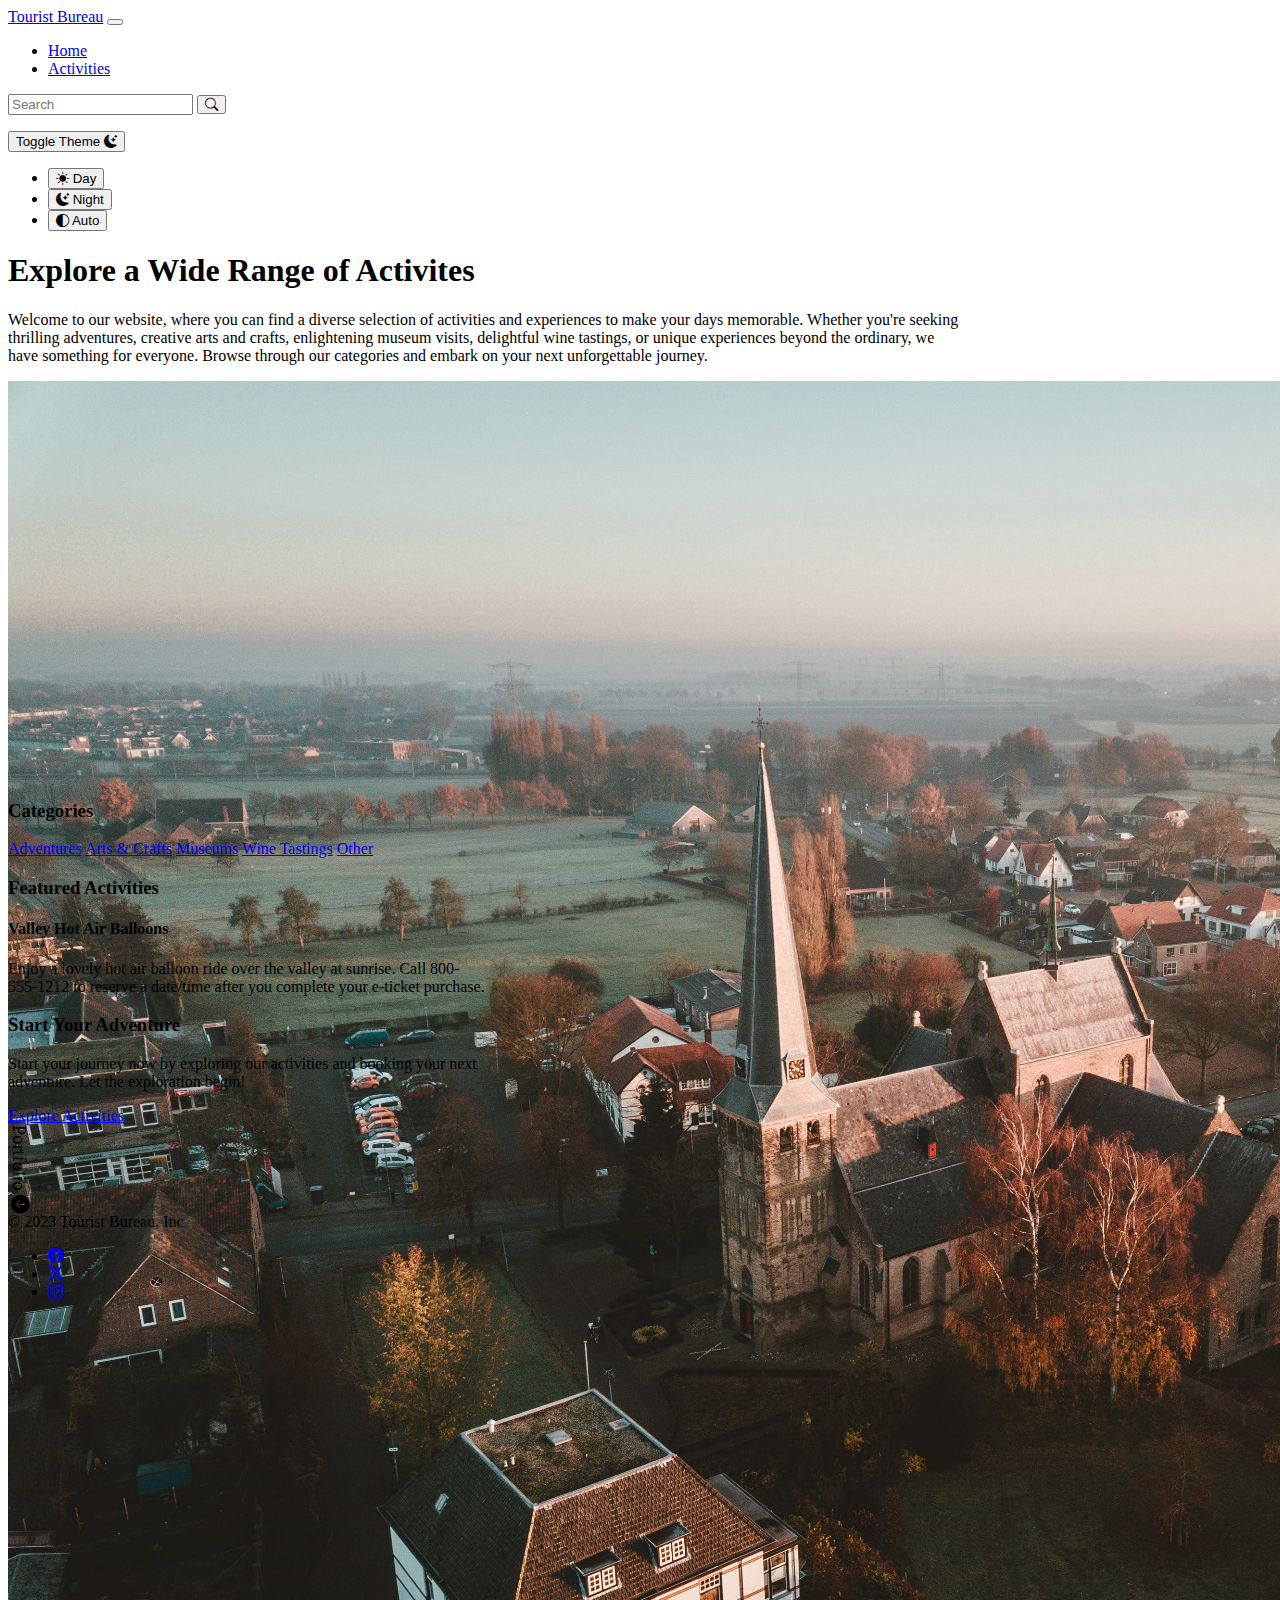
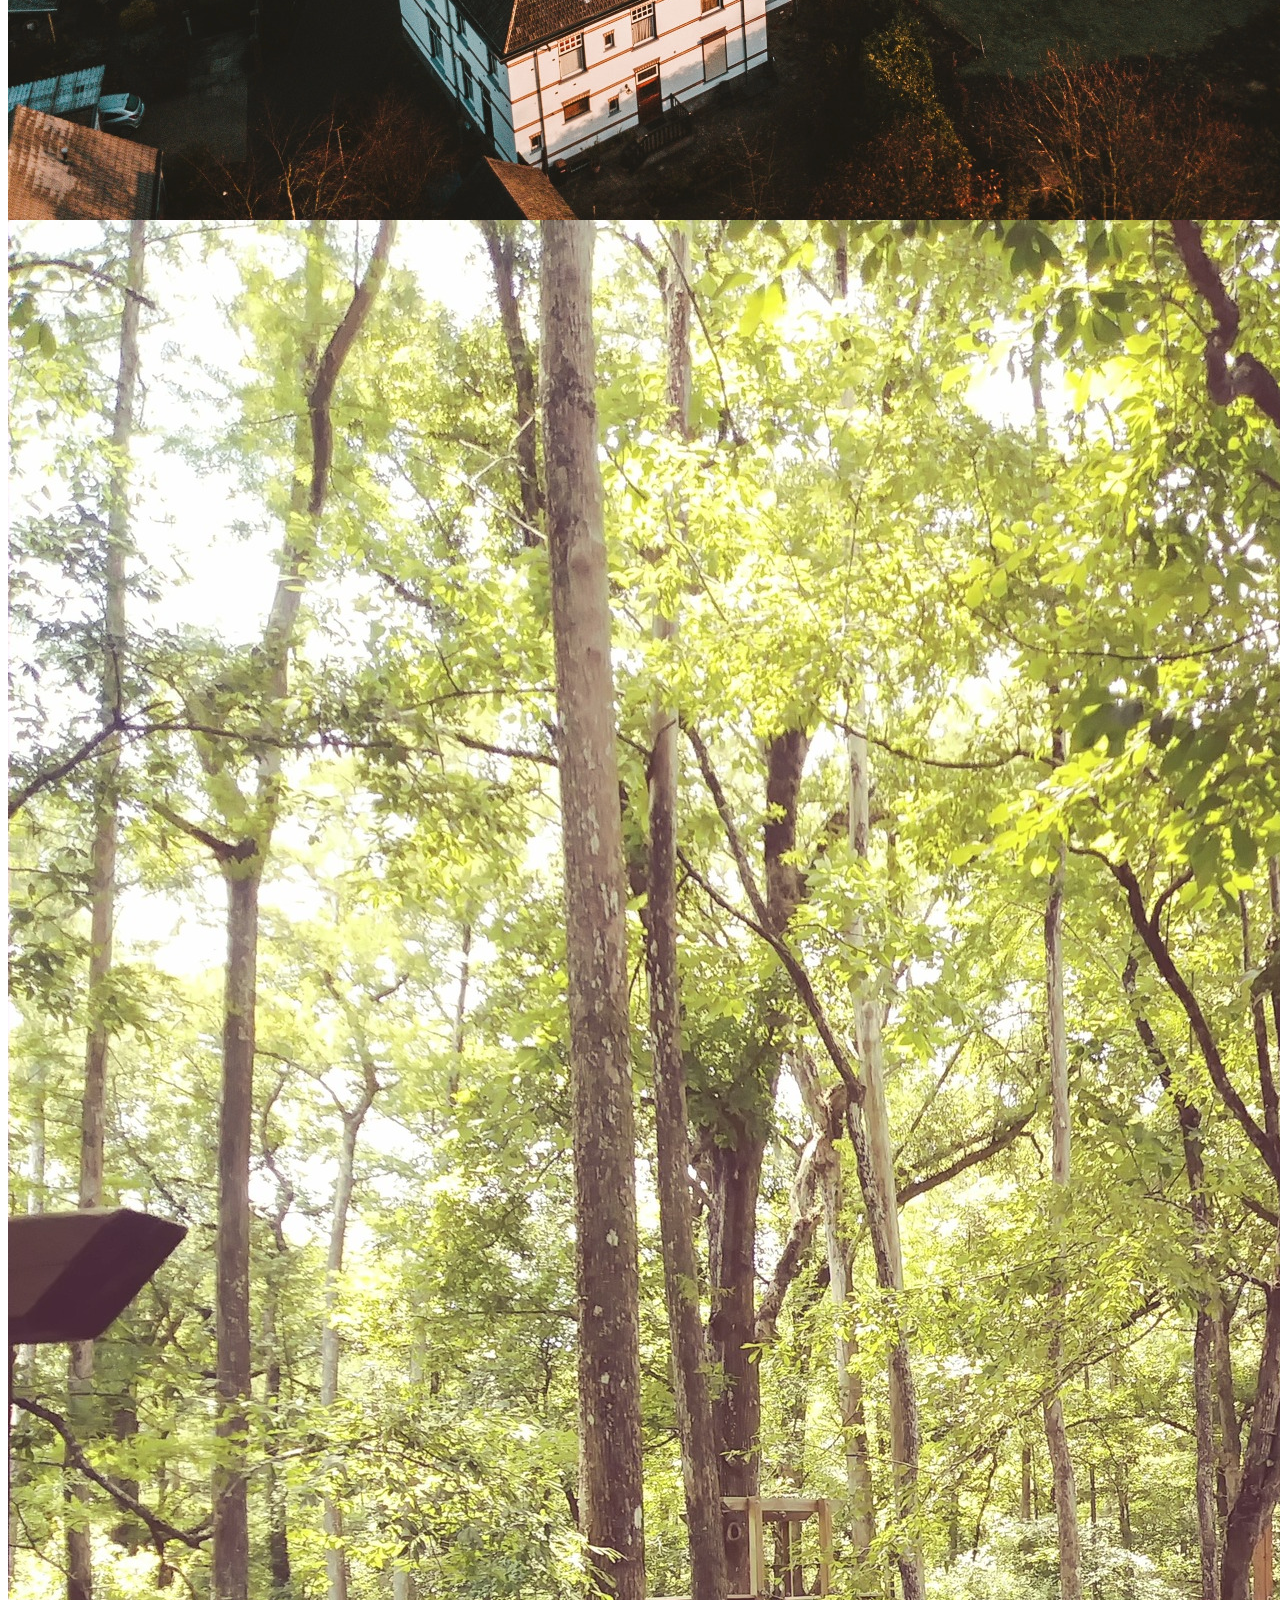
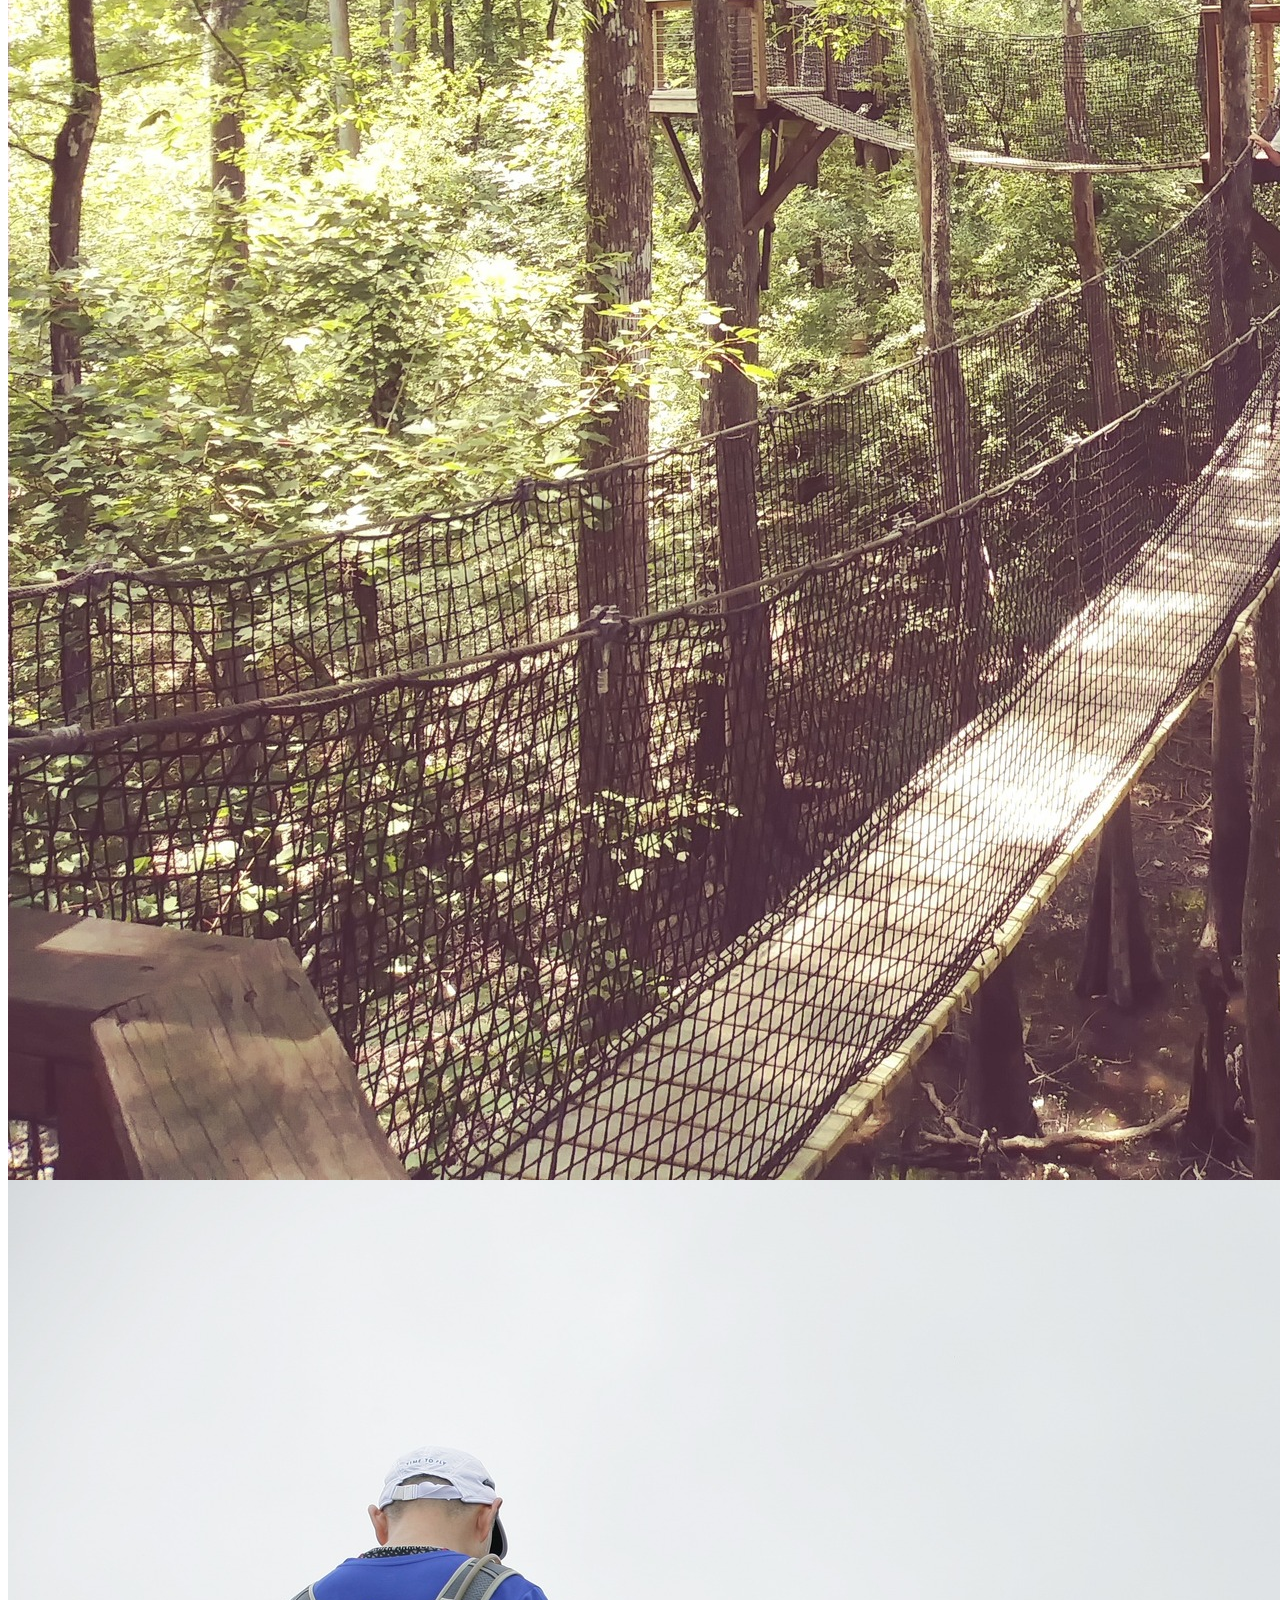
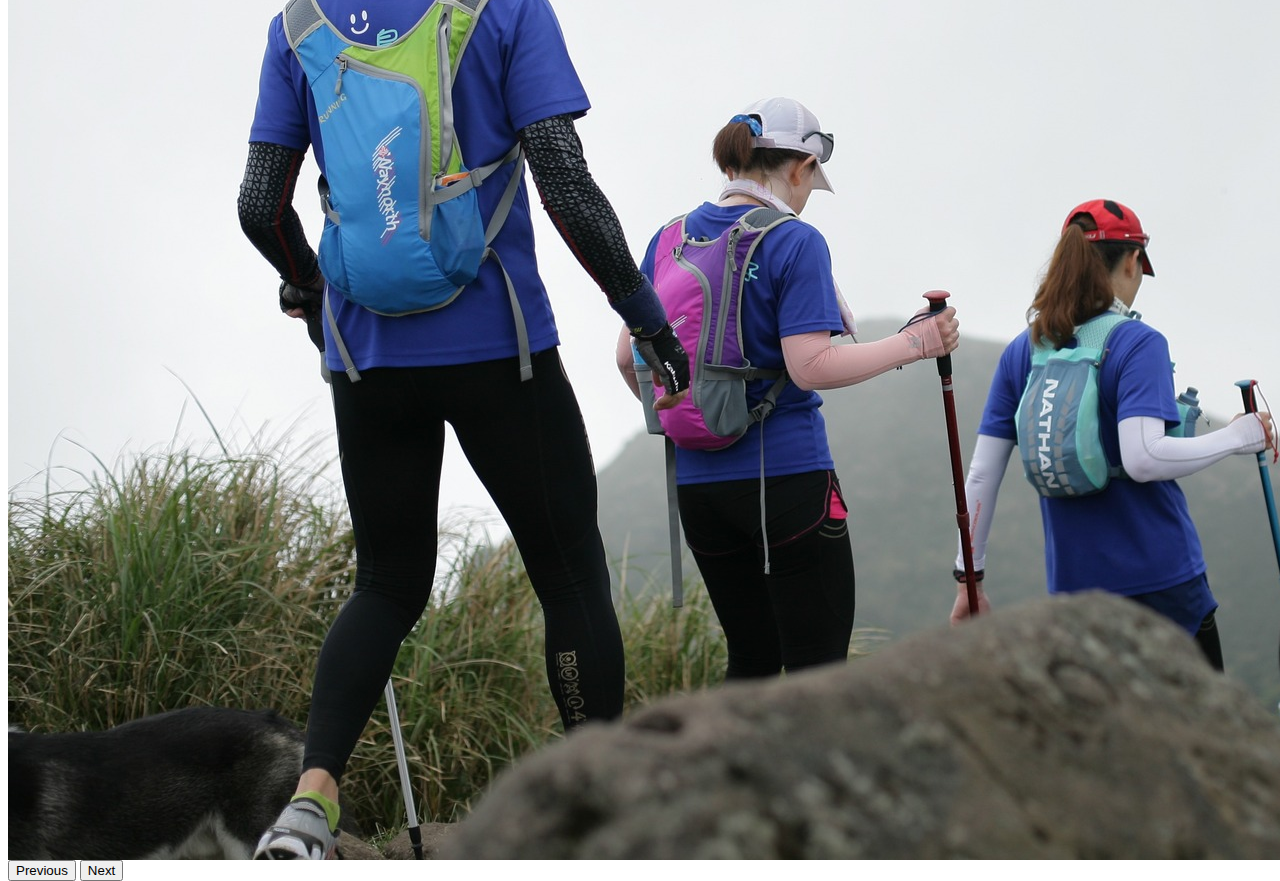
<file: index.html>
<html lang="en">
  <head>
    <!-- Meta tags -->
    <meta charset="UTF-8" />
    <meta name="viewport" content="width=device-width, initial-scale=1.0" />
    <title>Tourist Bureau</title>
    <!-- Bootstrap CSS and JS -->
    <link
      href="https://cdn.jsdelivr.net/npm/bootstrap@5.3.2/dist/css/bootstrap.min.css"
      rel="stylesheet"
      integrity="sha384-T3c6CoIi6uLrA9TneNEoa7RxnatzjcDSCmG1MXxSR1GAsXEV/Dwwykc2MPK8M2HN"
      crossorigin="anonymous"
    />
    <link
      rel="stylesheet"
      href="https://cdn.jsdelivr.net/npm/bootstrap-icons@1.11.1/font/bootstrap-icons.css"
    />
    <script
      defer
      src="https://cdn.jsdelivr.net/npm/bootstrap@5.3.2/dist/js/bootstrap.bundle.min.js"
      integrity="sha384-C6RzsynM9kWDrMNeT87bh95OGNyZPhcTNXj1NW7RuBCsyN/o0jlpcV8Qyq46cDfL"
      crossorigin="anonymous"
    ></script>
    <script defer src="scripts/darkMode.js"></script>
    <link
      rel="stylesheet"
      href="https://cdn.jsdelivr.net/npm/bootstrap-icons@1.11.1/font/bootstrap-icons.css"
    />
    <!-- Custom JS and CSS -->
    <link rel="stylesheet" href="styles/styles.css" />
  </head>
  <body data-bs-theme="auto">
    <!-- Header -->
    <header class="scroll-snap-start">
      <!-- Navbar -->
      <nav
        class="navbar navbar-expand-md fixed-top position-relative w-75 m-auto "
      >
        <div class="container-fluid m-0 p-0">
          <!-- Brand -->
          <a class="navbar-brand" href="#">Tourist Bureau</a>
          <button
            class="navbar-toggler-icon navbar-toggler"
            type="button"
            data-bs-toggle="collapse"
            data-bs-target="#collapsibleNavId"
          ></button>
          <!-- Navigation -->
          <div
            class="collapse navbar-collapse text-center"
            id="collapsibleNavId"
          >
            <ul class="navbar-nav nav-underline">
              <li class="nav-item">
                <a class="nav-link active" href="#">Home </a>
              </li>
              <li class="nav-item">
                <a class="nav-link me-md-3 me-0" href="./activities.html"
                  >Activities</a
                >
              </li>
            </ul>
            <!-- Search form -->
            <form class="d-flex my-auto ms-auto" style="min-width: 120px">
              <input
                class="form-control rounded-end-0 w-100"
                type="text"
                placeholder="Search"
              />
              <button class="btn btn-secondary rounded-start-0" type="submit">
                <i class="bi bi-search"></i>
              </button>
            </form>
            <!-- NightMode Toggle -->
            <div class="btn-group mt-md-0 mt-3" id="nightModeToggle">
              <button
                class="btn border ms-3 dropdown-toggle shadow-sm"
                type="button"
                data-bs-toggle="dropdown"
              >
                <span class="d-inline d-md-none mx-2">Toggle Theme</span>
                <i class="bi bi-moon-stars-fill p-0 m-0" id="toggleIcon"></i>
              </button>
              <ul class="dropdown-menu dropdown-menu-end">
                <li>
                  <button class="dropdown-item" id="dayButton">
                    <i class="bi-sun-fill"></i> Day
                  </button>
                </li>
                <li>
                  <button class="dropdown-item" id="nightButton">
                    <i class="bi-moon-stars-fill"></i> Night
                  </button>
                </li>
                <li>
                  <button class="dropdown-item" id="autoButton">
                    <i class="bi-circle-half"></i> Auto
                  </button>
                </li>
              </ul>
            </div>
          </div>
        </div>
      </nav>
    </header>
    <main class="text-center">
      <section class="mx-auto pt-4 pb-3">
        <div class="mx-auto mt-4 w-75" style="max-width: 60rem">
          <h1 class="p-4 display-5">Explore a Wide Range of Activites</h1>

          <p>
            Welcome to our website, where you can find a diverse selection of
            activities and experiences to make your days memorable. Whether
            you're seeking thrilling adventures, creative arts and crafts,
            enlightening museum visits, delightful wine tastings, or unique
            experiences beyond the ordinary, we have something for everyone.
            Browse through our categories and embark on your next unforgettable
            journey.
          </p>
        </div>
        <div
          id="carouselId"
          class="carousel slide my-5 mx-auto w-75 shadow-lg rounded-4 overflow-hidden scroll-snap-start"
          data-bs-ride="carousel"
          style="height: 400px"
        >
          <div class="carousel-inner bg-body">
            <div class="carousel-item active">
              <img
                src="./HikingPage/town.jpg"
                class="w-100 h-100 d-block object-fit-cover bg-body"
                alt="First slide"
              />
            </div>
            <div class="carousel-item">
              <img
                src="./HikingPage/forest.jpg"
                class="w-100 h-100 d-block object-fit-cover bg-body"
                alt="Second slide"
              />
            </div>
            <div class="carousel-item">
              <img
                src="./HikingPage/hiking.jpg"
                class="w-100 h-100 d-block object-fit-cover bg-body"
                alt="Third slide"
              />
            </div>
          </div>
          <button
            class="carousel-control-prev"
            type="button"
            data-bs-target="#carouselId"
            data-bs-slide="prev"
          >
            <span class="carousel-control-prev-icon" aria-hidden="true"></span>
            <span class="visually-hidden">Previous</span>
          </button>
          <button
            class="carousel-control-next"
            type="button"
            data-bs-target="#carouselId"
            data-bs-slide="next"
          >
            <span class="carousel-control-next-icon" aria-hidden="true"></span>
            <span class="visually-hidden">Next</span>
          </button>
        </div>
      </section>
      <section class="card shadow text-center m-auto mt-0 w-75">
        <section id="categories" class="scroll-snap-start">
          <h3 class="card-header shadow-sm w-5">Categories</h3>
          <div class="card-body text-center py-5 mx-auto w-75">
            <a
              class="badge rounded-pill text-bg-primary text-decoration-none p-2 px-3 my-1"
              href="activities.html"
              >Adventures</a
            >
            <a
              class="badge rounded-pill text-bg-primary text-decoration-none p-2 px-3 my-1"
              href="activities.html"
              >Arts &amp; Crafts</a
            >
            <a
              class="badge rounded-pill text-bg-primary text-decoration-none p-2 px-3 my-1"
              href="activities.html"
              >Museums</a
            >
            <a
              class="badge rounded-pill text-bg-primary text-decoration-none p-2 px-3 my-1"
              href="activities.html"
              >Wine Tastings</a
            >
            <a
              class="badge rounded-pill text-bg-primary text-decoration-none p-2 px-3 my-1"
              href="activities.html"
              >Other</a
            >
          </div>
        </section>
        <section id="featured-activities" class="scroll-snap-start">
          <h3 class="card-header border shadow-sm border-start-0 border-end-0">
            Featured Activities
          </h3>
          <article class="card-body w-75 mx-auto py-5" style="max-width: 30rem">
            <h4>Valley Hot Air Balloons</h4>
            <p>
              Enjoy a lovely hot air balloon ride over the valley at sunrise.
              Call 800-555-1212 to reserve a date/time after you complete your
              e-ticket purchase.
            </p>
          </article>

          <!-- Repeat the above 'article' structure for each featured activity -->
        </section>
        <section id="call-to-action" class="scroll-snap-start">
          <h3 class="card-header border shadow-sm border-start-0 border-end-0">
            Start Your Adventure
          </h3>
          <article class="card-body w-75 mx-auto py-5" style="max-width: 30rem">
            <p>
              Start your journey now by exploring our activities and booking
              your next adventure. Let the exploration begin!
            </p>
            <a href="./activities.html" class="btn btn-primary"
              >Explore Activities</a
            >
          </article>
        </section>
      </section>
    </main>
    <!-- Floating Portfolio Button -->
    <div
      class="btn btn-primary position-fixed vertical-text rounded-4 rounded-start-0 shadow py-3 py-md-5 py-lg-5 px-1 "
      onclick="location='/'"
    >
      <span class=""
        >Portfolio <i class="bi bi-arrow-down-circle-fill"></i
      ></span>
    </div>
    <footer class="container-fluid mt-5 pt-1 px-0 w-75 m-auto scroll-snap-bottom">
      <div
        class="d-flex flex-wrap justify-content-between align-items-center mt-5 py-4 border-top"
      >
        <div class="col-md-4 d-flex align-items-center">
          <span class="text-body-secondary">© 2023 Tourist Bureau, Inc</span>
        </div>

        <ul class="nav justify-content-end">
          <li class="ms-3">
            <a class="text-body-secondary" href="#">
              <i class="bi bi-facebook"></i
            ></a>
          </li>
          <li class="ms-3">
            <a class="text-body-secondary" href="#">
              <i class="bi bi-twitter-x"></i
            ></a>
          </li>
          <li class="ms-3">
            <a class="text-body-secondary" href="#">
              <i class="bi bi-instagram"></i
            ></a>
          </li>
        </ul>
      </div>
    </footer>
    
  </body>
</html>
</file>
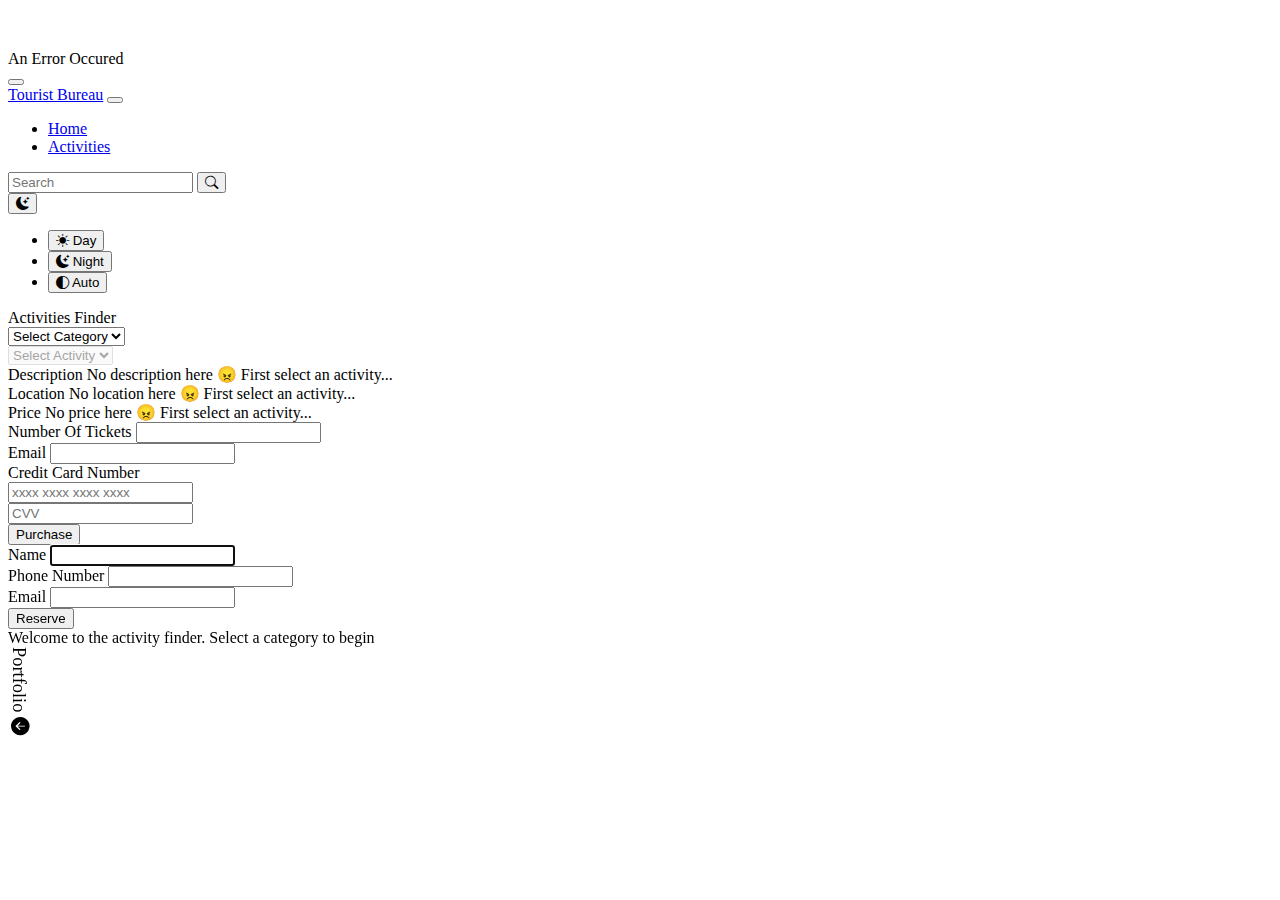
<file: activities.html>
<!doctype html>
<html lang="en">
  <head>
    <!-- Meta tags -->
    <meta charset="UTF-8" />
    <meta name="viewport" content="width=device-width, initial-scale=1.0" />
    <title>Tourist Bureau</title>
    <!-- Bootstrap CSS and JS -->
    <link
      href="https://cdn.jsdelivr.net/npm/bootstrap@5.3.2/dist/css/bootstrap.min.css"
      rel="stylesheet"
      integrity="sha384-T3c6CoIi6uLrA9TneNEoa7RxnatzjcDSCmG1MXxSR1GAsXEV/Dwwykc2MPK8M2HN"
      crossorigin="anonymous"
    />
    <link
      rel="stylesheet"
      href="https://cdn.jsdelivr.net/npm/bootstrap-icons@1.11.1/font/bootstrap-icons.css"
    />
    <script
      defer
      src="https://cdn.jsdelivr.net/npm/bootstrap@5.3.2/dist/js/bootstrap.bundle.min.js"
      integrity="sha384-C6RzsynM9kWDrMNeT87bh95OGNyZPhcTNXj1NW7RuBCsyN/o0jlpcV8Qyq46cDfL"
      crossorigin="anonymous"
    ></script>
    <script defer src="scripts/darkMode.js"></script>
    <!-- Custom JS and CSS -->
    <script defer src="scripts/activities.js" type="module"></script>
    <link rel="stylesheet" href="styles/styles.css" />
  </head>
  <body class="pb-5" data-bs-theme="auto">
    <!-- Header -->
    <header>
      <!-- Toast for displaying messages -->
      <div
        class="toast-container position-fixed top-0 p-3 w-100"
        style="margin-top: 50px"
      >
        <div
          id="toast"
          class="toast align-items-center text-bg-danger border-0 w-100"
          role="alert"
        >
          <div class="d-flex">
            <div id="toastMsg" class="toast-body col">An Error Occured</div>
            <span>
              <button
                type="button"
                class="btn-close btn-close-white p-2"
                data-bs-dismiss="toast"
              ></button
            ></span>
          </div>
        </div>
      </div>
      <!-- Navbar -->
      <nav
        class="navbar navbar-expand-md fixed-top position-relative w-75 m-auto"
      >
        <div class="container-fluid m-0 p-0">
          <!-- Brand -->
          <a class="navbar-brand" href="./index.html">Tourist Bureau</a>
          <button
            class="navbar-toggler-icon navbar-toggler"
            type="button"
            data-bs-toggle="collapse"
            data-bs-target="#collapsibleNavId"
          ></button>
          <!-- Navigation -->
          <div
            class="collapse navbar-collapse text-center"
            id="collapsibleNavId"
          >
            <ul class="navbar-nav nav-underline">
              <li class="nav-item h-100">
                <a class="nav-link" href="./index.html">Home </a>
              </li>
              <li class="nav-item">
                <a class="nav-link me-md-3 me-0 active" href="#">Activities</a>
              </li>
            </ul>
            <!-- Search form -->
            <form class="d-flex my-auto ms-auto" style="min-width: 120px">
              <input
                class="form-control rounded-end-0 w-100"
                type="text"
                placeholder="Search"
              />
              <button class="btn btn-secondary rounded-start-0" type="submit">
                <i class="bi bi-search"></i>
              </button>
            </form>
            <!-- NightMode Toggle -->
            <div class="btn-group mt-md-0 mt-2" id="nightModeToggle">
              <button
                class="btn border ms-3 dropdown-toggle shadow-sm px-3"
                type="button"
                data-bs-toggle="dropdown"
              >
                <i class="bi bi-moon-stars-fill p-0 m-0" id="toggleIcon"></i>
              </button>
              <ul class="dropdown-menu dropdown-menu-end">
                <li>
                  <button class="dropdown-item" id="dayButton">
                    <i class="bi-sun-fill"></i> Day
                  </button>
                </li>
                <li>
                  <button class="dropdown-item" id="nightButton">
                    <i class="bi-moon-stars-fill"></i> Night
                  </button>
                </li>
                <li>
                  <button class="dropdown-item" id="autoButton">
                    <i class="bi-circle-half"></i> Auto
                  </button>
                </li>
              </ul>
            </div>
          </div>
        </div>
      </nav>
    </header>
    <!-- Main content -->
    <main class="container-fluid py-5 mt-md-5 mt-0 px-0">
      <!-- Activity Finder form -->
      <form
        class="card m-auto shadow w-75"
        id="activityForm"
        style="max-width: 70rem"
        autofocus
      >
        <section class="card-header">
          <div class="card-text">Activities Finder</div>
        </section>
        <!-- Card Body -->
        <section>
          <div class="container-fluid">
            <div class="row p-3">
              <!--Left Panel Dropdowns -->
              <article class="col-md-6 col-12 card-body">
                <div class="row">
                  <div class="col-12">
                    <div class="card-group-vertical shadow-sm rounded-2">
                      <div class="card overflow-hidden">
                        <!-- Category selection -->
                        <select
                          class="form-select border-0 rounded-0"
                          name="categoriesSelect"
                          id="categoriesSelect"
                          required
                        >
                          <option selected value="">Select Category</option>
                        </select>
                      </div>
                      <div class="card overflow-hidden">
                        <!-- Activity selection -->
                        <select
                          class="form-select border-0 rounded-0"
                          name="activitiesSelect"
                          id="activitiesSelect"
                          disabled
                          required
                        >
                          ,
                          <option selected value="">Select Activity</option>
                        </select>
                      </div>
                    </div>
                    <!-- Information section -->
                    <div
                      class="card-group-vertical shadow-sm mt-4 rounded-2"
                      id="infoSection"
                    >
                      <div class="card">
                        <!-- Description -->
                        <label class="card-header" for="">Description</label>
                        <label
                          class="px-3 py-2 small"
                          name="description"
                          id="description"
                          readonly
                        ></label>
                      </div>
                      <div class="card">
                        <!-- Location -->
                        <label class="card-header" for="">Location</label>
                        <label
                          class="p-3 py-2 small"
                          name="location"
                          id="location"
                          readonly
                        ></label>
                      </div>

                      <div class="card">
                        <!-- Price -->
                        <label class="card-header" for="">Price</label>
                        <label
                          class="p-3 py-2 small"
                          name="price"
                          id="price"
                          readonly
                        >
                          <span id="price"></span
                        ></label>
                      </div>
                    </div>
                  </div>
                </div>
              </article>
              <!-- Right Panel Info -->
              <article class="col-md col-4 card-body">
                <!-- Buy Info -->
                <section id="purchaseSection" class="row row-gap-3 d-none">
                  <div class="col-12">
                    <!-- Number of tickets input -->
                    <label for="ticketsInput" class="form-label"
                      >Number Of Tickets</label
                    >
                    <input
                      type="number"
                      class="form-control"
                      name="ticketsInput"
                      id="ticketsInput"
                      aria-describedby="helpId"
                      placeholder=""
                      max="2"
                    />
                  </div>
                  <div class="col-12">
                    <!-- Email input -->
                    <label for="emailInput" class="form-label">Email</label>
                    <input
                      type="email"
                      class="form-control"
                      name="emailInput"
                      id="emailInput"
                      placeholder=""
                    />
                  </div>
                  <div class="col-12">
                    <!-- Credit card input -->
                    <label for="ccInput" class="form-label"
                      >Credit Card Number</label
                    >
                    <div class="row row-gap-3 g-2">
                      <div class="col-sm-8 col-12">
                        <input
                          type="tel"
                          class="form-control"
                          inputmode="numeric"
                          pattern="[0-9\s]{13,19}"
                          autocomplete="cc-number"
                          maxlength="19"
                          placeholder="xxxx xxxx xxxx xxxx"
                          name="ccInput"
                          id="ccInput"
                        />
                      </div>
                      <div class="col">
                        <!-- CVV input -->
                        <input
                          type="text"
                          class="form-control col-2"
                          name="cvvInput"
                          id="cvvInput"
                          placeholder="CVV"
                          pattern="[0-9\s]{3}"
                          minlength="3"
                          maxlength="3"
                        />
                      </div>
                    </div>
                  </div>
                  <div class="col-12 border border-top-0 my-2 dn"></div>
                  <div class="col-12">
                    <!-- Purchase button -->
                    <button
                      type="submit"
                      class="btn btn-danger col-12"
                      id="purchaseBtn"
                    >
                      Purchase
                    </button>
                  </div>
                </section>
                <section id="reserveSection" class="row row-gap-3">
                  <div class="col-12">
                    <!-- Name input -->
                    <label for="nameInput" class="form-label">Name</label>
                    <input
                      type="text"
                      class="form-control"
                      name="nameInput"
                      id="nameInput"
                    />
                  </div>
                  <div class="col-12">
                    <!-- Phone number input -->
                    <label for="phoneInput" class="form-label"
                      >Phone Number</label
                    >
                    <input
                      type="tel"
                      maxlength="12"
                      inputmode="numeric"
                      class="form-control"
                      pattern="[0-9\s]{10,13}"
                      name="phoneInput"
                      id="phoneInput"
                    />
                  </div>
                  <div class="col-12">
                    <!-- Email input -->
                    <label for="emailInputFree" class="form-label">Email</label>
                    <input
                      type="email"
                      class="form-control"
                      name="emailInputFree"
                      id="emailInputFree"
                    />
                  </div>
                  <div class="col-12 border border-top-0 my-2 dn"></div>
                  <div class="col-12">
                    <!-- Reserve button -->
                    <button
                      type="submit"
                      class="btn btn-primary col-12"
                      id="reserveBtn"
                    >
                      Reserve
                    </button>
                  </div>
                </section>
                <!-- Info -->
                <div class="row d-none">
                  <div class="form-control">
                    Welcome to the activity finder. Select a category to begin
                  </div>
                </div>
              </article>
            </div>
          </div>
        </section>
      </form>
    </main>
    <!-- Spacer -->
    <div class="py-5"></div>
  </body>
  <div
    class="btn btn-primary position-fixed vertical-text rounded-4 rounded-start-0 shadow py-3 py-md-5 py-lg-5 px-1"
    onclick="location='/'"
  >
    Portfolio <i class="bi bi-arrow-down-circle-fill"></i>
  </div>
</html>
</file>
<file: styles/styles.css>
.card-group-vertical>.card:not(:first-child):not(:last-child) {
    /* width: 100%; */
    border-radius: 0px;
    border-top: 0px;
}


.card-group-vertical>.card:first-child {
    border-bottom-left-radius: 0px;
    border-bottom-right-radius: 0px;
}

.card-group-vertical>.card:last-child {
    border-top: 0px;
    border-top-left-radius: 0px;
    border-top-right-radius: 0px;
}

.msg-toast.transition {
    height: 60px;
}

.msg-toast {
    color: white;
    -webkit-transition: all 1s linear;
    -moz-transition: all 1s linear;
    -o-transition: all 1s linear;
    transition: all 1s linear;
    height: 0px;
}

.vertical-text {
    writing-mode: vertical-lr;
    text-orientation: sideways;
    /* transform: translateY(-50%); */
    top: 40%;
    /* padding: 2.5rem 0.5rem 2.5rem 0.5rem; */
    font-size: calc(.75em + 0.5vw);

}

html {
    scroll-snap-type: y mandatory;
    overflow-y: scroll;
    height: 100vh;
    position: relative;
}

.scroll-snap-bottom{
    scroll-snap-align: start;
    scroll-snap-stop: unset;
}
.scroll-snap-start {
    scroll-snap-align: start;
    scroll-snap-stop: unset;
    scroll-margin-top: 40px;
}
</file>
